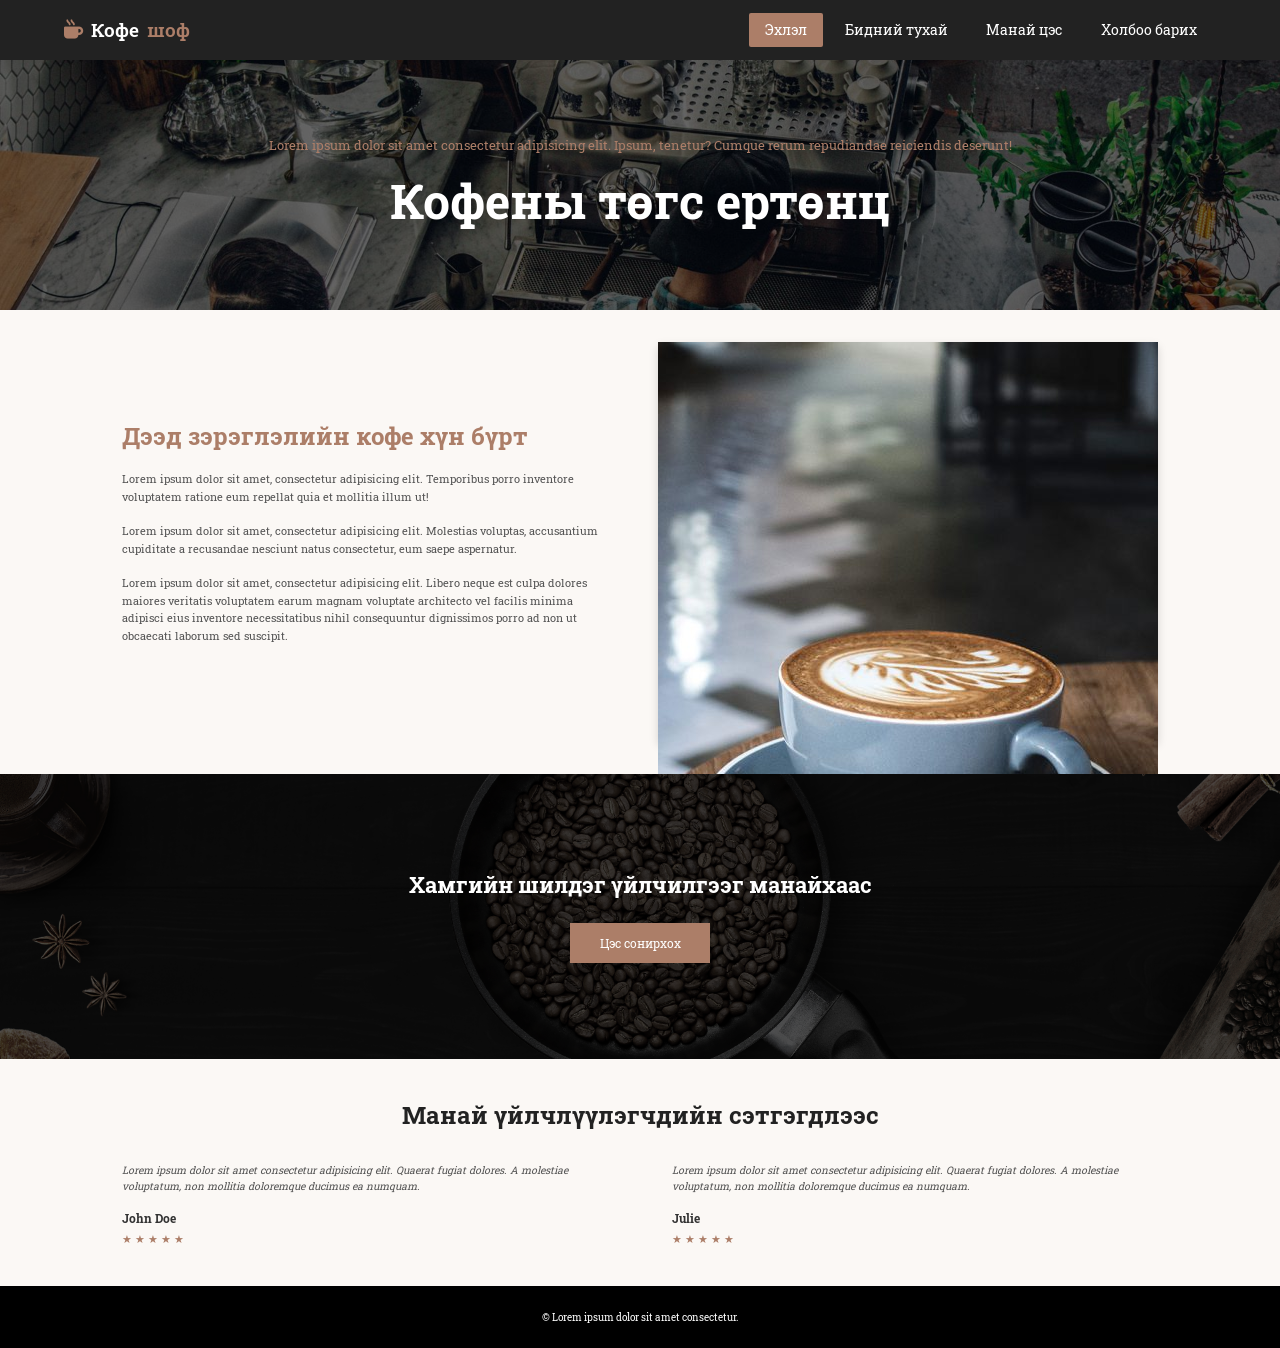
<file: index.html>
<!DOCTYPE html>
<html lang="mn">
<head>
    <meta charset="UTF-8">
    <meta name="viewport" content="width=device-width, initial-scale=1.0">

    <title>Кофе шоф</title>

    <link rel="stylesheet" href="style/style.css">


    <link rel="stylesheet"
          href="https://cdnjs.cloudflare.com/ajax/libs/font-awesome/6.5.2/css/all.min.css">
</head>

<body class="roboto-slab-main">


    <nav>
        <h2>
            <i class="fa-solid fa-mug-hot main-color"></i>
            Кофе <span class="main-color">шоф</span>
        </h2>

        <ul>
            <li class="active">
                <a href="#">Эхлэл</a>
            </li>

            <li>
                <a href="bid.html">Бидний тухай</a>
            </li>

            <li>
                <a href="tses.html">Манай цэс</a>
            </li>

            <li>
                <a href="#">Холбоо барих</a>
            </li>
        </ul>
    </nav>


 
    <header>

        <div class="header-content">

            <p class="main-color">
                Lorem ipsum dolor sit amet consectetur adipisicing elit.
                Ipsum, tenetur? Cumque rerum repudiandae reiciendis deserunt!
            </p>

            <h1>
                Кофены төгс ертөнц
            </h1>

        </div>

    </header>


    <section class="second-content">

        <div class="second-content-item">

            <h2>
                Дээд зэрэглэлийн кофе хүн бүрт
            </h2>

            <p>
                Lorem ipsum dolor sit amet, consectetur adipisicing elit.
                Temporibus porro inventore voluptatem ratione eum repellat
                quia et mollitia illum ut!
            </p>

            <p>
                Lorem ipsum dolor sit amet, consectetur adipisicing elit.
                Molestias voluptas, accusantium cupiditate a recusandae
                nesciunt natus consectetur, eum saepe aspernatur.
            </p>

            <p>
                Lorem ipsum dolor sit amet, consectetur adipisicing elit.
                Libero neque est culpa dolores maiores veritatis voluptatem
                earum magnam voluptate architecto vel facilis minima adipisci
                eius inventore necessitatibus nihil consequuntur dignissimos
                porro ad non ut obcaecati laborum sed suscipit.
            </p>

        </div>


        <div class="second-content-pic">
            <img src="../sem3-images/home-image-2.jpg" alt="">
        </div>

    </section>


    <!-- ================= BANNER ================= -->
    <section class="banner-section">

        <div class="banner-content">

            <h2>
                Хамгийн шилдэг үйлчилгээг манайхаас
            </h2>

            <a href="tses.html" class="btn-menu">
                Цэс сонирхох
            </a>

        </div>

    </section>



    <section class="reviews-section">

        <h2>
            Манай үйлчлүүлэгчдийн сэтгэгдлээс
        </h2>


        <div class="reviews-container">

            <!-- Review 1 -->
            <div class="review-card">

                <p>
                    Lorem ipsum dolor sit amet consectetur adipisicing elit.
                    Quaerat fugiat dolores. A molestiae voluptatum,
                    non mollitia doloremque ducimus ea numquam.
                </p>

                <h4>
                    John Doe
                </h4>

                <div class="stars">
                    ★ ★ ★ ★ ★
                </div>

            </div>


            <!-- Review 2 -->
            <div class="review-card">

                <p>
                    Lorem ipsum dolor sit amet consectetur adipisicing elit.
                    Quaerat fugiat dolores. A molestiae voluptatum,
                    non mollitia doloremque ducimus ea numquam.
                </p>

                <h4>
                    Julie
                </h4>

                <div class="stars">
                    ★ ★ ★ ★ ★
                </div>

            </div>

        </div>

    </section>


    <footer>

        &copy; Lorem ipsum dolor sit amet consectetur.

    </footer>

</body>
</html>
</file>
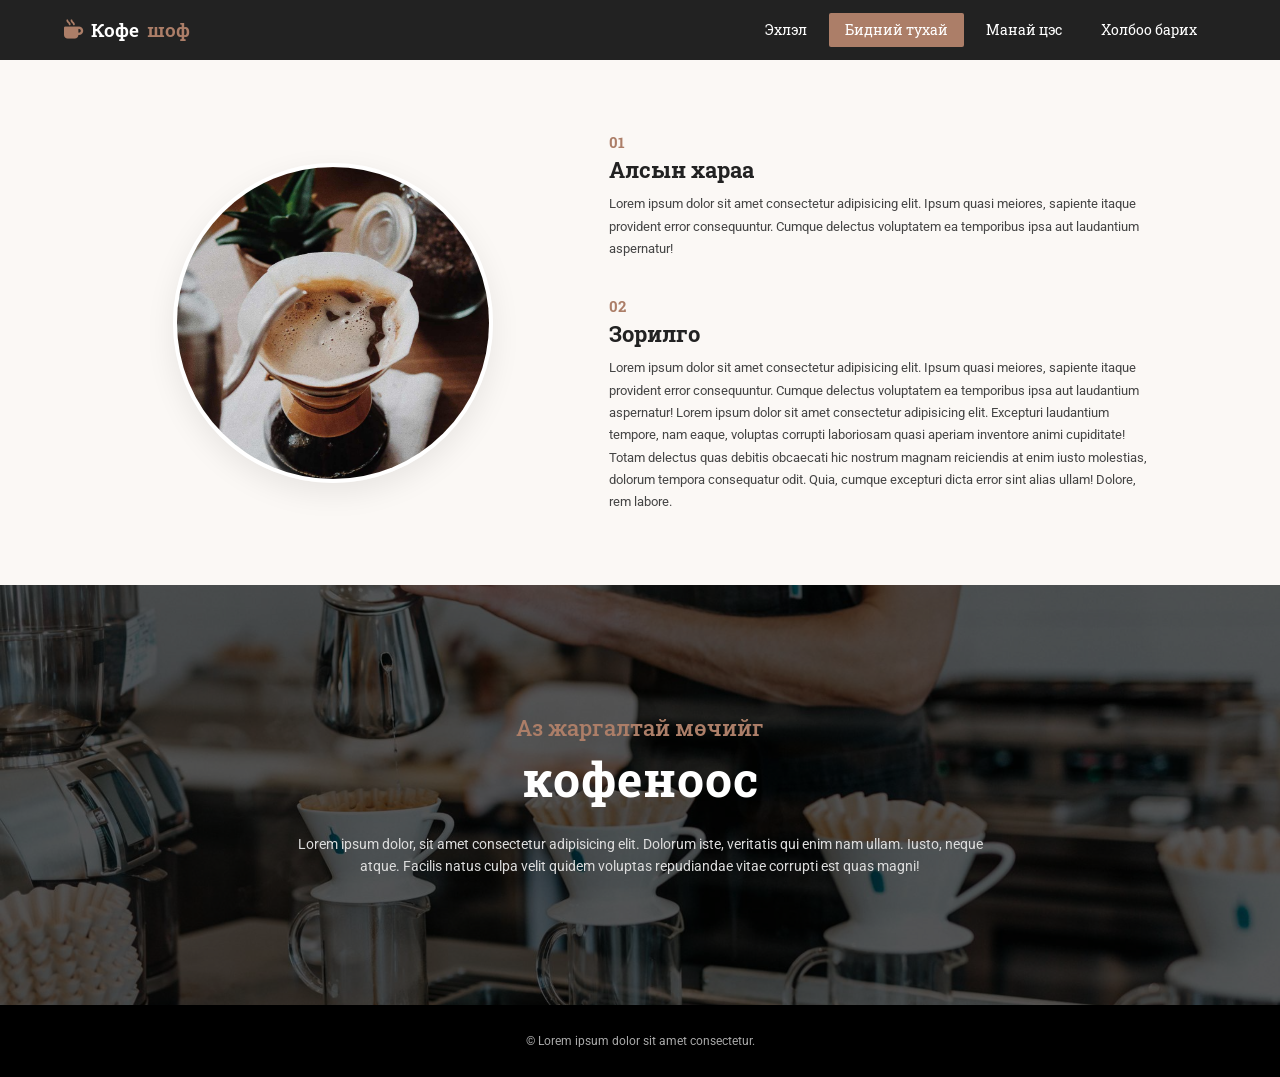
<file: bid.html>
<!DOCTYPE html>
<html lang="mn">
<head>
    <meta charset="UTF-8">
    <meta name="viewport" content="width=device-width, initial-scale=1.0">
    <title>Бидний тухай - Кофе шоф</title>

    <!-- Font Awesome 6 Icons -->
    <link rel="stylesheet" href="https://cdnjs.cloudflare.com/ajax/libs/font-awesome/6.5.2/css/all.min.css">
    
    <!-- Google Fonts (Roboto & Roboto Slab) -->
    <link rel="preconnect" href="https://fonts.googleapis.com">
    <link rel="preconnect" href="https://fonts.gstatic.com" crossorigin>
    <link href="https://fonts.googleapis.com/css2?family=Roboto+Slab:wght@100..900&family=Roboto:ital,wght@0,100..900;1,100..900&display=swap" rel="stylesheet">

    <style>
        * {
            box-sizing: border-box;
            margin: 0;
            padding: 0;
        }

        body {
            background-color: #fbf8f5;
            color: #333;
            font-family: "Roboto Slab", serif;
            font-optical-sizing: auto;
            font-weight: 400;
            font-style: normal;
        }

        .roboto-main {
            font-family: "Roboto", sans-serif;
        }

        /* Main accent color */
        .main-color {
            color: #ac7e68;
        }

        nav {
            background-color: #222222;
            color: #ffffff;
            display: flex;
            justify-content: space-between;
            align-items: center;
            padding: 0.8rem 4rem;
            position: sticky;
            top: 0;
            width: 100%;
            z-index: 1000;
        }

        nav h2 {
            font-size: 1.2rem;
            display: flex;
            align-items: center;
            gap: 0.5rem;
            font-weight: 600;
        }

        nav ul {
            display: flex;
            list-style: none;
        }

        nav ul li {
            margin: 0 0.2rem;
        }

        nav ul li a {
            color: #ffffff;
            text-decoration: none;
            padding: 0.5rem 1rem;
            display: block;
            font-size: 0.85rem;
            transition: background-color 0.3s, color 0.3s;
            border-radius: 2px;
        }

        nav ul li:hover a,
        nav ul li.active a {
            background-color: #ac7e68;
            color: #ffffff;
        }

        .vision-section {
            max-width: 1100px;
            margin: 0 auto;
            padding: 4.5rem 2rem;
            display: flex;
            align-items: center;
            justify-content: center;
            gap: 4rem;
        }

        .vision-left {
            flex: 1;
            display: flex;
            justify-content: center;
        }

        .circle-img-wrapper {
            width: 320px;
            height: 320px;
            border-radius: 50%;
            overflow: hidden;
            box-shadow: 0 10px 30px rgba(0, 0, 0, 0.08);
            border: 4px solid #ffffff;
        }

        .circle-img-wrapper img {
            width: 100%;
            height: 100%;
            object-fit: cover;
            display: block;
        }

        .vision-right {
            flex: 1.3;
        }

        .vision-block {
            margin-bottom: 2.2rem;
        }

        .vision-block:last-child {
            margin-bottom: 0;
        }

        .vision-number {
            color: #ac7e68;
            font-size: 0.95rem;
            font-weight: 700;
            margin-bottom: 0.2rem;
        }

        .vision-title {
            font-size: 1.35rem;
            font-weight: 700;
            color: #222222;
            margin-bottom: 0.6rem;
        }

        .vision-desc {
            font-size: 0.82rem;
            color: #444444;
            line-height: 1.7;
            font-family: "Roboto", sans-serif;
        }

        .banner-section {
            background: url('../sem3-images/home3.jpg') center / cover no-repeat;
            min-height: 420px;
            display: flex;
            flex-direction: column;
            justify-content: center;
            align-items: center;
            text-align: center;
            color: #ffffff;
            position: relative;
            padding: 4rem 2rem;
        }

        .banner-section::before {
            content: '';
            position: absolute;
            top: 0;
            left: 0;
            right: 0;
            bottom: 0;
            background: rgba(0, 0, 0, 0.65);
        }

        .banner-content {
            position: relative;
            z-index: 1;
            max-width: 800px;
            margin: 0 auto;
        }

        .banner-subtitle {
            font-size: 1.4rem;
            color: #ac7e68;
            margin-bottom: 0.3rem;
            font-weight: 500;
        }

        .banner-title {
            font-size: 3rem;
            font-weight: 700;
            color: #ffffff;
            margin-bottom: 1.5rem;
            letter-spacing: 1px;
        }

        .banner-desc {
            font-size: 0.85rem;
            line-height: 1.6;
            color: #dddddd;
            max-width: 700px;
            margin: 0 auto;
            font-family: "Roboto", sans-serif;
        }

        footer {
            background-color: #000000;
            color: #aaaaaa;
            text-align: center;
            padding: 1.8rem;
            font-size: 0.75rem;
            font-family: "Roboto", sans-serif;
        }

        @media (max-width: 768px) {
            nav {
                flex-direction: column;
                gap: 0.8rem;
                padding: 1rem;
            }

            nav ul {
                flex-wrap: wrap;
                justify-content: center;
            }

            .vision-section {
                flex-direction: column;
                padding: 3rem 1.5rem;
                gap: 2.5rem;
                text-align: left;
            }

            .circle-img-wrapper {
                width: 260px;
                height: 260px;
            }

            .banner-title {
                font-size: 2.2rem;
            }
        }
    </style>
</head>

<body>

    <nav>
        <h2>
            <i class="fa-solid fa-mug-hot main-color"></i>
            Кофе <span class="main-color">шоф</span>
        </h2>

        <ul>
            <li>
                <a href="index.html">Эхлэл</a>
            </li>
            <li class="active">
                <a href="bid.html">Бидний тухай</a>
            </li>
            <li>
                <a href="tses.html">Манай цэс</a>
            </li>
            <li>
                <a href="#">Холбоо барих</a>
            </li>
        </ul>
    </nav>

    <section class="vision-section">
        <div class="vision-left">
            <div class="circle-img-wrapper">
                <img src="../sem3-images/port-1.jpg" alt="Coffee Brewing Pour Over">
            </div>
        </div>

        <div class="vision-right">
            <!-- Block 01 -->
            <div class="vision-block">
                <div class="vision-number">01</div>
                <h3 class="vision-title">Алсын хараа</h3>
                <p class="vision-desc">
                    Lorem ipsum dolor sit amet consectetur adipisicing elit. Ipsum quasi meiores, sapiente itaque provident error consequuntur. Cumque delectus voluptatem ea temporibus ipsa aut laudantium aspernatur!
                </p>
            </div>

            <!-- Block 02 -->
            <div class="vision-block">
                <div class="vision-number">02</div>
                <h3 class="vision-title">Зорилго</h3>
                <p class="vision-desc">
                    Lorem ipsum dolor sit amet consectetur adipisicing elit. Ipsum quasi meiores, sapiente itaque provident error consequuntur. Cumque delectus voluptatem ea temporibus ipsa aut laudantium aspernatur! Lorem ipsum dolor sit amet consectetur adipisicing elit. Excepturi laudantium tempore, nam eaque, voluptas corrupti laboriosam quasi aperiam inventore animi cupiditate! Totam delectus quas debitis obcaecati hic nostrum magnam reiciendis at enim iusto molestias, dolorum tempora consequatur odit. Quia, cumque excepturi dicta error sint alias ullam! Dolore, rem labore.
                </p>
            </div>
        </div>
    </section>

    <section class="banner-section">
        <div class="banner-content">
            <h3 class="banner-subtitle">Аз жаргалтай мөчийг</h3>
            <h1 class="banner-title">кофеноос</h1>
            <p class="banner-desc">
                Lorem ipsum dolor, sit amet consectetur adipisicing elit. Dolorum iste, veritatis qui enim nam ullam. Iusto, neque atque. Facilis natus culpa velit quidem voluptas repudiandae vitae corrupti est quas magni!
            </p>
        </div>
    </section>

    <footer>
        &copy; Lorem ipsum dolor sit amet consectetur.
    </footer>

</body>
</html>
</file>
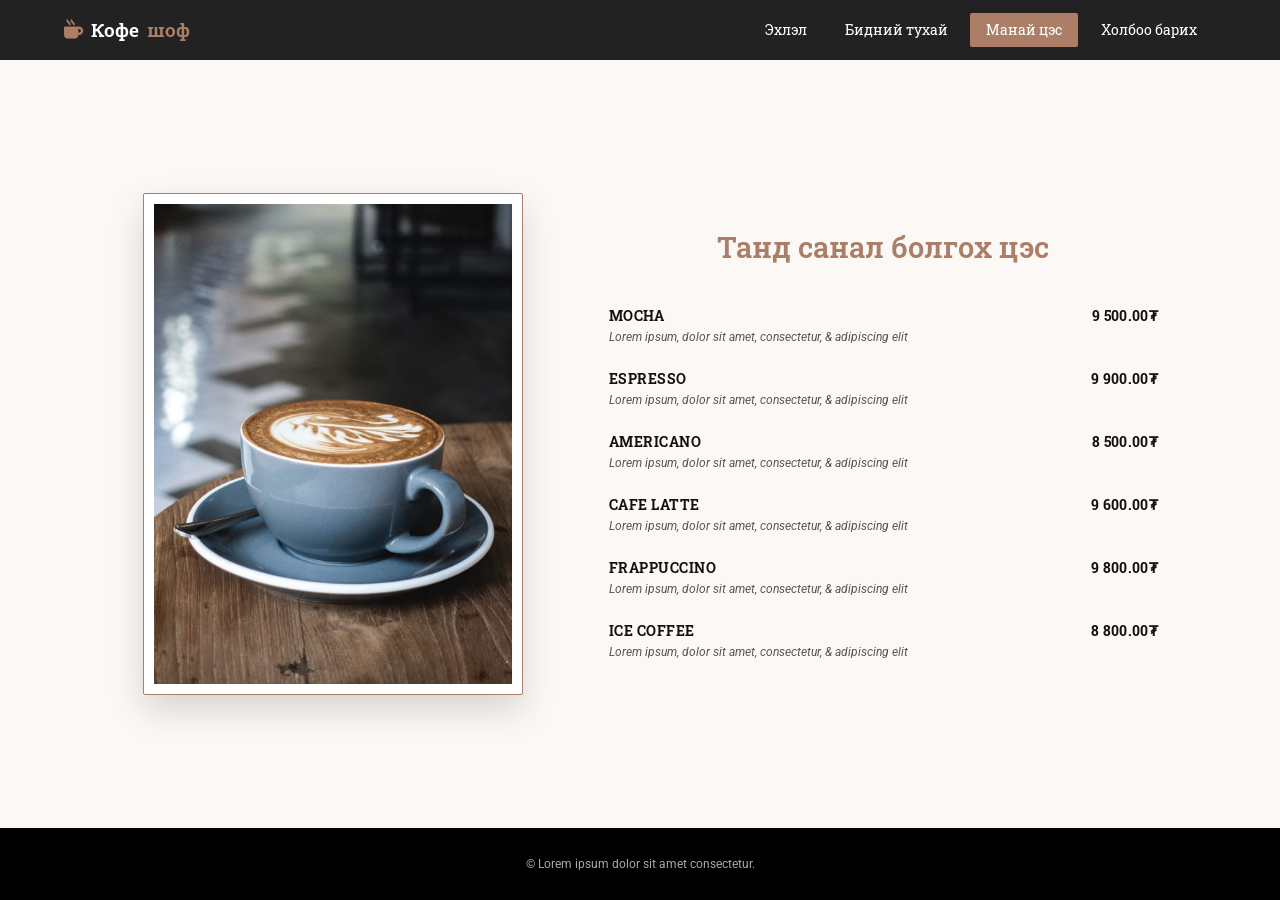
<file: tses.html>
<!DOCTYPE html>
<html lang="mn">
<head>
    <meta charset="UTF-8">
    <meta name="viewport" content="width=device-width, initial-scale=1.0">
    <title>Манай цэс - Кофе шоф</title>

   
    <link rel="stylesheet" href="https://cdnjs.cloudflare.com/ajax/libs/font-awesome/6.5.2/css/all.min.css">
    
    
    <link rel="preconnect" href="https://fonts.googleapis.com">
    <link rel="preconnect" href="https://fonts.gstatic.com" crossorigin>
    <link href="https://fonts.googleapis.com/css2?family=Roboto+Slab:wght@100..900&family=Roboto:ital,wght@0,100..900;1,100..900&display=swap" rel="stylesheet">

    <style>
      
        * {
            box-sizing: border-box;
            margin: 0;
            padding: 0;
        }

        body {
            background-color: #fbf8f5;
            color: #333;
            font-family: "Roboto Slab", serif;
            font-optical-sizing: auto;
            font-weight: 400;
            font-style: normal;
            min-height: 100vh;
            display: flex;
            flex-direction: column;
        }

        .roboto-main {
            font-family: "Roboto", sans-serif;
        }

    
        .main-color {
            color: #ac7e68;
        }

        nav {
            background-color: #222222;
            color: #ffffff;
            display: flex;
            justify-content: space-between;
            align-items: center;
            padding: 0.8rem 4rem;
            position: sticky;
            top: 0;
            width: 100%;
            z-index: 1000;
        }

        nav h2 {
            font-size: 1.2rem;
            display: flex;
            align-items: center;
            gap: 0.5rem;
            font-weight: 600;
        }

        nav ul {
            display: flex;
            list-style: none;
        }

        nav ul li {
            margin: 0 0.2rem;
        }

        nav ul li a {
            color: #ffffff;
            text-decoration: none;
            padding: 0.5rem 1rem;
            display: block;
            font-size: 0.85rem;
            transition: background-color 0.3s, color 0.3s;
            border-radius: 2px;
        }

        nav ul li:hover a,
        nav ul li.active a {
            background-color: #ac7e68;
            color: #ffffff;
        }

        
        .menu-section {
            max-width: 1100px;
            margin: 0 auto;
            padding: 4rem 2rem;
            display: flex;
            align-items: center;
            justify-content: center;
            gap: 4rem;
            flex: 1;
            width: 100%;
        }

        
        .menu-left {
            flex: 1;
            display: flex;
            justify-content: center;
        }

        .image-frame-wrapper {
            position: relative;
            width: 100%;
            max-width: 380px;
            padding: 10px;
            border: 1px solid #ac7e68;
            box-shadow: 0 15px 35px rgba(0, 0, 0, 0.15);
            background: #ffffff;
            border-radius: 2px;
        }

        .image-frame-wrapper img {
            width: 100%;
            height: 480px;
            object-fit: cover;
            display: block;
        }

    
        .menu-right {
            flex: 1.3;
            display: flex;
            flex-direction: column;
        }

        .menu-header-title {
            text-align: center;
            font-size: 1.8rem;
            color: #ac7e68;
            font-weight: 600;
            margin-bottom: 2.5rem;
        }

        .menu-list {
            display: flex;
            flex-direction: column;
            gap: 1.5rem;
        }

        .menu-item {
            display: flex;
            justify-content: space-between;
            align-items: flex-start;
        }

        .menu-item-info {
            flex: 1;
            padding-right: 1rem;
        }

        .menu-item-title {
            font-size: 0.9rem;
            font-weight: 700;
            color: #111111;
            letter-spacing: 0.5px;
            margin-bottom: 0.25rem;
            text-transform: uppercase;
        }

        .menu-item-desc {
            font-size: 0.72rem;
            color: #555555;
            line-height: 1.4;
            font-family: "Roboto", sans-serif;
            font-style: italic;
        }

        .menu-item-price {
            font-size: 0.9rem;
            font-weight: 700;
            color: #111111;
            white-space: nowrap;
            letter-spacing: 0.3px;
        }

        
        footer {
            background-color: #000000;
            color: #aaaaaa;
            text-align: center;
            padding: 1.8rem;
            font-size: 0.75rem;
            font-family: "Roboto", sans-serif;
            margin-top: auto;
        }

        
        @media (max-width: 850px) {
            nav {
                flex-direction: column;
                gap: 0.8rem;
                padding: 1rem;
            }

            nav ul {
                flex-wrap: wrap;
                justify-content: center;
            }

            .menu-section {
                flex-direction: column;
                padding: 2.5rem 1.5rem;
                gap: 2.5rem;
            }

            .image-frame-wrapper img {
                height: 350px;
            }

            .menu-header-title {
                margin-bottom: 1.8rem;
                font-size: 1.5rem;
            }
        }
    </style>
</head>

<body class="roboto-slab-main">

    
    <nav>
        <h2>
            <i class="fa-solid fa-mug-hot main-color"></i>
            Кофе <span class="main-color">шоф</span>
        </h2>

        <ul>
            <li>
                <a href="index.html">Эхлэл</a>
            </li>
            <li>
                <a href="bid.html">Бидний тухай</a>
            </li>
            <li class="active">
                <a href="tses.html">Манай цэс</a>
            </li>
            <li>
                <a href="#">Холбоо барих</a>
            </li>
        </ul>
    </nav>

    
    <section class="menu-section">
        
        
        <div class="menu-left">
            <div class="image-frame-wrapper">
                <img src="../sem3-images/home-image-2.jpg" alt="Blue Coffee Cup on Wooden Table">
            </div>
        </div>

        
        <div class="menu-right">
            <h2 class="menu-header-title">Танд санал болгох цэс</h2>

            <div class="menu-list">
              
                <div class="menu-item">
                    <div class="menu-item-info">
                        <h3 class="menu-item-title">MOCHA</h3>
                        <p class="menu-item-desc">Lorem ipsum, dolor sit amet, consectetur, & adipiscing elit</p>
                    </div>
                    <div class="menu-item-price">9 500.00₮</div>
                </div>

                
                <div class="menu-item">
                    <div class="menu-item-info">
                        <h3 class="menu-item-title">ESPRESSO</h3>
                        <p class="menu-item-desc">Lorem ipsum, dolor sit amet, consectetur, & adipiscing elit</p>
                    </div>
                    <div class="menu-item-price">9 900.00₮</div>
                </div>

                
                <div class="menu-item">
                    <div class="menu-item-info">
                        <h3 class="menu-item-title">AMERICANO</h3>
                        <p class="menu-item-desc">Lorem ipsum, dolor sit amet, consectetur, & adipiscing elit</p>
                    </div>
                    <div class="menu-item-price">8 500.00₮</div>
                </div>

               
                <div class="menu-item">
                    <div class="menu-item-info">
                        <h3 class="menu-item-title">CAFE LATTE</h3>
                        <p class="menu-item-desc">Lorem ipsum, dolor sit amet, consectetur, & adipiscing elit</p>
                    </div>
                    <div class="menu-item-price">9 600.00₮</div>
                </div>

                
                <div class="menu-item">
                    <div class="menu-item-info">
                        <h3 class="menu-item-title">FRAPPUCCINO</h3>
                        <p class="menu-item-desc">Lorem ipsum, dolor sit amet, consectetur, & adipiscing elit</p>
                    </div>
                    <div class="menu-item-price">9 800.00₮</div>
                </div>

                
                <div class="menu-item">
                    <div class="menu-item-info">
                        <h3 class="menu-item-title">ICE COFFEE</h3>
                        <p class="menu-item-desc">Lorem ipsum, dolor sit amet, consectetur, & adipiscing elit</p>
                    </div>
                    <div class="menu-item-price">8 800.00₮</div>
                </div>
            </div>
        </div>

    </section>

    
    <footer>
        &copy; Lorem ipsum dolor sit amet consectetur.
    </footer>

</body>
</html>
</file>
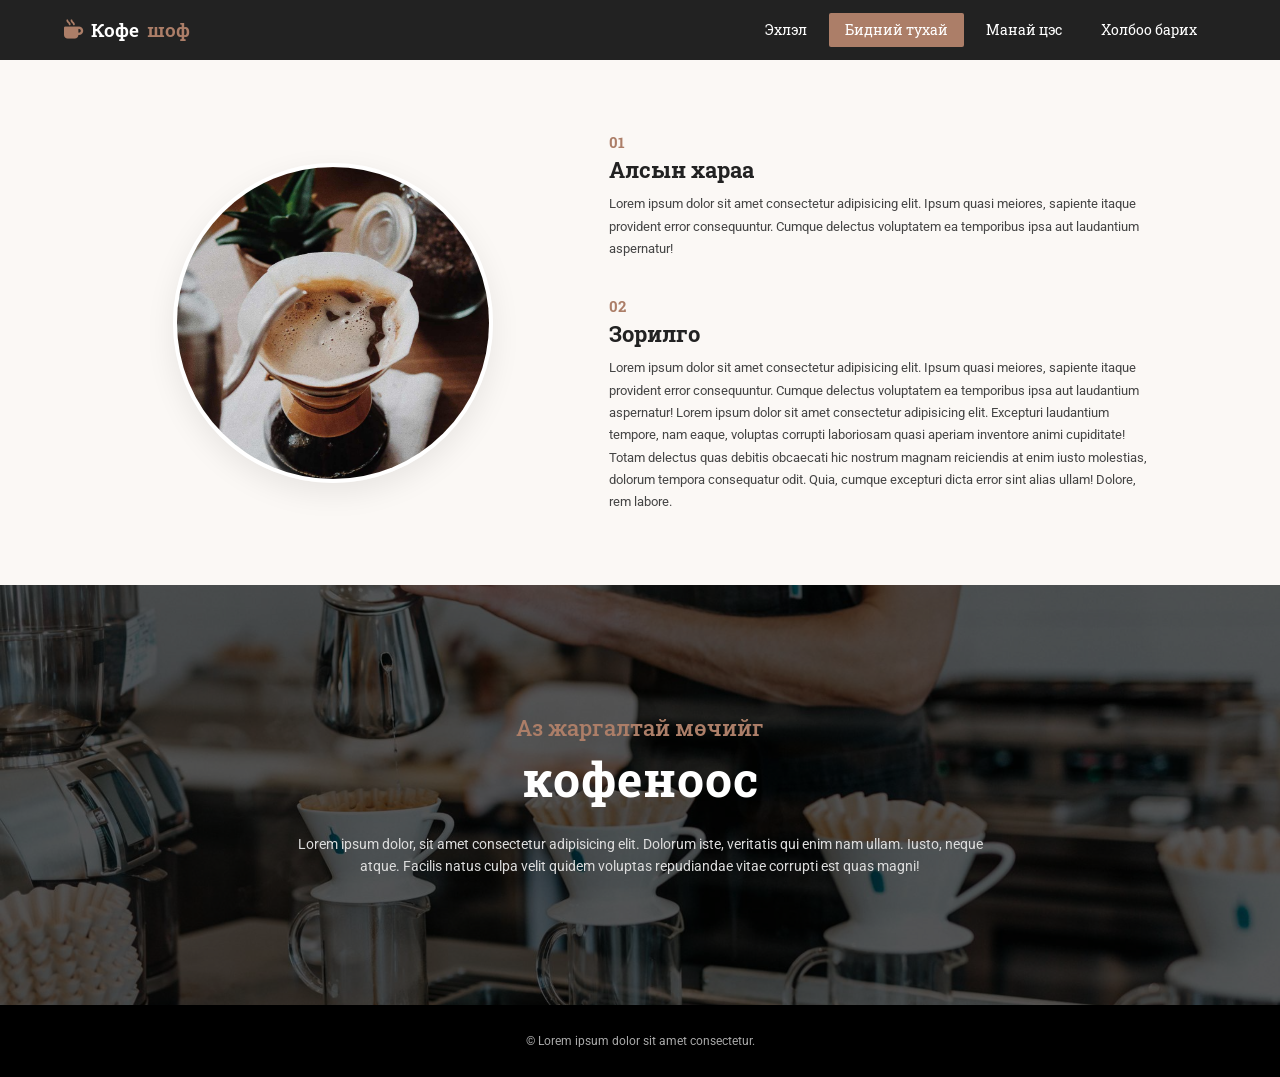
<file: lab3/coffee_shop/bid.html>
<!DOCTYPE html>
<html lang="mn">
<head>
    <meta charset="UTF-8">
    <meta name="viewport" content="width=device-width, initial-scale=1.0">
    <title>Бидний тухай - Кофе шоф</title>

    <!-- Font Awesome 6 Icons -->
    <link rel="stylesheet" href="https://cdnjs.cloudflare.com/ajax/libs/font-awesome/6.5.2/css/all.min.css">
    
    <!-- Google Fonts (Roboto & Roboto Slab) -->
    <link rel="preconnect" href="https://fonts.googleapis.com">
    <link rel="preconnect" href="https://fonts.gstatic.com" crossorigin>
    <link href="https://fonts.googleapis.com/css2?family=Roboto+Slab:wght@100..900&family=Roboto:ital,wght@0,100..900;1,100..900&display=swap" rel="stylesheet">

    <style>
        * {
            box-sizing: border-box;
            margin: 0;
            padding: 0;
        }

        body {
            background-color: #fbf8f5;
            color: #333;
            font-family: "Roboto Slab", serif;
            font-optical-sizing: auto;
            font-weight: 400;
            font-style: normal;
        }

        .roboto-main {
            font-family: "Roboto", sans-serif;
        }

        /* Main accent color */
        .main-color {
            color: #ac7e68;
        }

        nav {
            background-color: #222222;
            color: #ffffff;
            display: flex;
            justify-content: space-between;
            align-items: center;
            padding: 0.8rem 4rem;
            position: sticky;
            top: 0;
            width: 100%;
            z-index: 1000;
        }

        nav h2 {
            font-size: 1.2rem;
            display: flex;
            align-items: center;
            gap: 0.5rem;
            font-weight: 600;
        }

        nav ul {
            display: flex;
            list-style: none;
        }

        nav ul li {
            margin: 0 0.2rem;
        }

        nav ul li a {
            color: #ffffff;
            text-decoration: none;
            padding: 0.5rem 1rem;
            display: block;
            font-size: 0.85rem;
            transition: background-color 0.3s, color 0.3s;
            border-radius: 2px;
        }

        nav ul li:hover a,
        nav ul li.active a {
            background-color: #ac7e68;
            color: #ffffff;
        }

        .vision-section {
            max-width: 1100px;
            margin: 0 auto;
            padding: 4.5rem 2rem;
            display: flex;
            align-items: center;
            justify-content: center;
            gap: 4rem;
        }

        .vision-left {
            flex: 1;
            display: flex;
            justify-content: center;
        }

        .circle-img-wrapper {
            width: 320px;
            height: 320px;
            border-radius: 50%;
            overflow: hidden;
            box-shadow: 0 10px 30px rgba(0, 0, 0, 0.08);
            border: 4px solid #ffffff;
        }

        .circle-img-wrapper img {
            width: 100%;
            height: 100%;
            object-fit: cover;
            display: block;
        }

        .vision-right {
            flex: 1.3;
        }

        .vision-block {
            margin-bottom: 2.2rem;
        }

        .vision-block:last-child {
            margin-bottom: 0;
        }

        .vision-number {
            color: #ac7e68;
            font-size: 0.95rem;
            font-weight: 700;
            margin-bottom: 0.2rem;
        }

        .vision-title {
            font-size: 1.35rem;
            font-weight: 700;
            color: #222222;
            margin-bottom: 0.6rem;
        }

        .vision-desc {
            font-size: 0.82rem;
            color: #444444;
            line-height: 1.7;
            font-family: "Roboto", sans-serif;
        }

        .banner-section {
            background: url('../coffee_shop/sem3-images/home3.jpg') center / cover no-repeat;
            min-height: 420px;
            display: flex;
            flex-direction: column;
            justify-content: center;
            align-items: center;
            text-align: center;
            color: #ffffff;
            position: relative;
            padding: 4rem 2rem;
        }

        .banner-section::before {
            content: '';
            position: absolute;
            top: 0;
            left: 0;
            right: 0;
            bottom: 0;
            background: rgba(0, 0, 0, 0.65);
        }

        .banner-content {
            position: relative;
            z-index: 1;
            max-width: 800px;
            margin: 0 auto;
        }

        .banner-subtitle {
            font-size: 1.4rem;
            color: #ac7e68;
            margin-bottom: 0.3rem;
            font-weight: 500;
        }

        .banner-title {
            font-size: 3rem;
            font-weight: 700;
            color: #ffffff;
            margin-bottom: 1.5rem;
            letter-spacing: 1px;
        }

        .banner-desc {
            font-size: 0.85rem;
            line-height: 1.6;
            color: #dddddd;
            max-width: 700px;
            margin: 0 auto;
            font-family: "Roboto", sans-serif;
        }

        footer {
            background-color: #000000;
            color: #aaaaaa;
            text-align: center;
            padding: 1.8rem;
            font-size: 0.75rem;
            font-family: "Roboto", sans-serif;
        }

        @media (max-width: 768px) {
            nav {
                flex-direction: column;
                gap: 0.8rem;
                padding: 1rem;
            }

            nav ul {
                flex-wrap: wrap;
                justify-content: center;
            }

            .vision-section {
                flex-direction: column;
                padding: 3rem 1.5rem;
                gap: 2.5rem;
                text-align: left;
            }

            .circle-img-wrapper {
                width: 260px;
                height: 260px;
            }

            .banner-title {
                font-size: 2.2rem;
            }
        }
    </style>
</head>

<body>

    <nav>
        <h2>
            <i class="fa-solid fa-mug-hot main-color"></i>
            Кофе <span class="main-color">шоф</span>
        </h2>

        <ul>
            <li>
                <a href="index.html">Эхлэл</a>
            </li>
            <li class="active">
                <a href="bid.html">Бидний тухай</a>
            </li>
            <li>
                <a href="tses.html">Манай цэс</a>
            </li>
            <li>
                <a href="#">Холбоо барих</a>
            </li>
        </ul>
    </nav>

    <section class="vision-section">
        <div class="vision-left">
            <div class="circle-img-wrapper">
                <img src="../coffee_shop/sem3-images/port-1.jpg" alt="Coffee Brewing Pour Over">
            </div>
        </div>

        <div class="vision-right">
            <!-- Block 01 -->
            <div class="vision-block">
                <div class="vision-number">01</div>
                <h3 class="vision-title">Алсын хараа</h3>
                <p class="vision-desc">
                    Lorem ipsum dolor sit amet consectetur adipisicing elit. Ipsum quasi meiores, sapiente itaque provident error consequuntur. Cumque delectus voluptatem ea temporibus ipsa aut laudantium aspernatur!
                </p>
            </div>

            <!-- Block 02 -->
            <div class="vision-block">
                <div class="vision-number">02</div>
                <h3 class="vision-title">Зорилго</h3>
                <p class="vision-desc">
                    Lorem ipsum dolor sit amet consectetur adipisicing elit. Ipsum quasi meiores, sapiente itaque provident error consequuntur. Cumque delectus voluptatem ea temporibus ipsa aut laudantium aspernatur! Lorem ipsum dolor sit amet consectetur adipisicing elit. Excepturi laudantium tempore, nam eaque, voluptas corrupti laboriosam quasi aperiam inventore animi cupiditate! Totam delectus quas debitis obcaecati hic nostrum magnam reiciendis at enim iusto molestias, dolorum tempora consequatur odit. Quia, cumque excepturi dicta error sint alias ullam! Dolore, rem labore.
                </p>
            </div>
        </div>
    </section>

    <section class="banner-section">
        <div class="banner-content">
            <h3 class="banner-subtitle">Аз жаргалтай мөчийг</h3>
            <h1 class="banner-title">кофеноос</h1>
            <p class="banner-desc">
                Lorem ipsum dolor, sit amet consectetur adipisicing elit. Dolorum iste, veritatis qui enim nam ullam. Iusto, neque atque. Facilis natus culpa velit quidem voluptas repudiandae vitae corrupti est quas magni!
            </p>
        </div>
    </section>

    <footer>
        &copy; Lorem ipsum dolor sit amet consectetur.
    </footer>

</body>
</html>
</file>
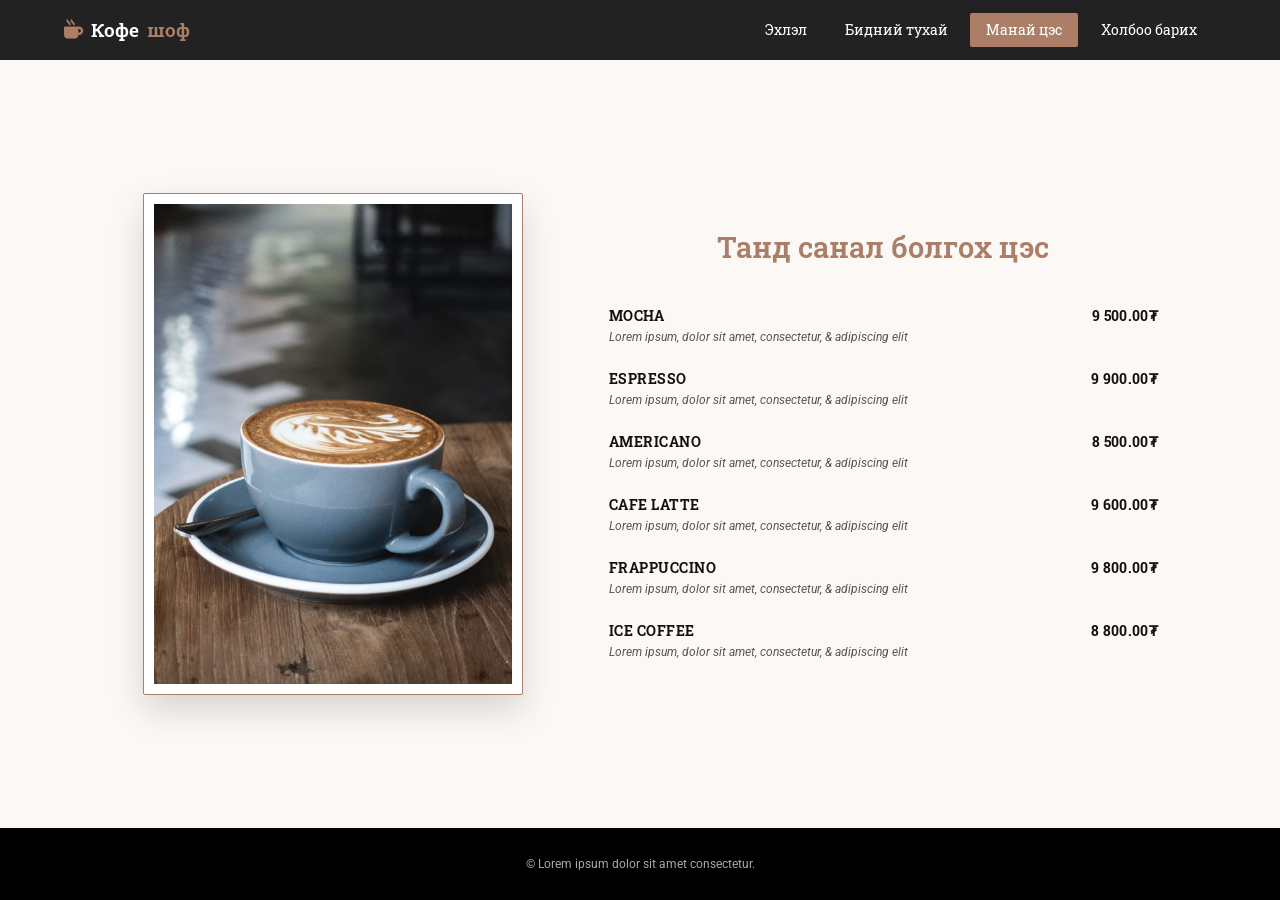
<file: lab3/coffee_shop/tses.html>
<!DOCTYPE html>
<html lang="mn">
<head>
    <meta charset="UTF-8">
    <meta name="viewport" content="width=device-width, initial-scale=1.0">
    <title>Манай цэс - Кофе шоф</title>

   
    <link rel="stylesheet" href="https://cdnjs.cloudflare.com/ajax/libs/font-awesome/6.5.2/css/all.min.css">
    
    
    <link rel="preconnect" href="https://fonts.googleapis.com">
    <link rel="preconnect" href="https://fonts.gstatic.com" crossorigin>
    <link href="https://fonts.googleapis.com/css2?family=Roboto+Slab:wght@100..900&family=Roboto:ital,wght@0,100..900;1,100..900&display=swap" rel="stylesheet">

    <style>
      
        * {
            box-sizing: border-box;
            margin: 0;
            padding: 0;
        }

        body {
            background-color: #fbf8f5;
            color: #333;
            font-family: "Roboto Slab", serif;
            font-optical-sizing: auto;
            font-weight: 400;
            font-style: normal;
            min-height: 100vh;
            display: flex;
            flex-direction: column;
        }

        .roboto-main {
            font-family: "Roboto", sans-serif;
        }

    
        .main-color {
            color: #ac7e68;
        }

        nav {
            background-color: #222222;
            color: #ffffff;
            display: flex;
            justify-content: space-between;
            align-items: center;
            padding: 0.8rem 4rem;
            position: sticky;
            top: 0;
            width: 100%;
            z-index: 1000;
        }

        nav h2 {
            font-size: 1.2rem;
            display: flex;
            align-items: center;
            gap: 0.5rem;
            font-weight: 600;
        }

        nav ul {
            display: flex;
            list-style: none;
        }

        nav ul li {
            margin: 0 0.2rem;
        }

        nav ul li a {
            color: #ffffff;
            text-decoration: none;
            padding: 0.5rem 1rem;
            display: block;
            font-size: 0.85rem;
            transition: background-color 0.3s, color 0.3s;
            border-radius: 2px;
        }

        nav ul li:hover a,
        nav ul li.active a {
            background-color: #ac7e68;
            color: #ffffff;
        }

        
        .menu-section {
            max-width: 1100px;
            margin: 0 auto;
            padding: 4rem 2rem;
            display: flex;
            align-items: center;
            justify-content: center;
            gap: 4rem;
            flex: 1;
            width: 100%;
        }

        
        .menu-left {
            flex: 1;
            display: flex;
            justify-content: center;
        }

        .image-frame-wrapper {
            position: relative;
            width: 100%;
            max-width: 380px;
            padding: 10px;
            border: 1px solid #ac7e68;
            box-shadow: 0 15px 35px rgba(0, 0, 0, 0.15);
            background: #ffffff;
            border-radius: 2px;
        }

        .image-frame-wrapper img {
            width: 100%;
            height: 480px;
            object-fit: cover;
            display: block;
        }

    
        .menu-right {
            flex: 1.3;
            display: flex;
            flex-direction: column;
        }

        .menu-header-title {
            text-align: center;
            font-size: 1.8rem;
            color: #ac7e68;
            font-weight: 600;
            margin-bottom: 2.5rem;
        }

        .menu-list {
            display: flex;
            flex-direction: column;
            gap: 1.5rem;
        }

        .menu-item {
            display: flex;
            justify-content: space-between;
            align-items: flex-start;
        }

        .menu-item-info {
            flex: 1;
            padding-right: 1rem;
        }

        .menu-item-title {
            font-size: 0.9rem;
            font-weight: 700;
            color: #111111;
            letter-spacing: 0.5px;
            margin-bottom: 0.25rem;
            text-transform: uppercase;
        }

        .menu-item-desc {
            font-size: 0.72rem;
            color: #555555;
            line-height: 1.4;
            font-family: "Roboto", sans-serif;
            font-style: italic;
        }

        .menu-item-price {
            font-size: 0.9rem;
            font-weight: 700;
            color: #111111;
            white-space: nowrap;
            letter-spacing: 0.3px;
        }

        
        footer {
            background-color: #000000;
            color: #aaaaaa;
            text-align: center;
            padding: 1.8rem;
            font-size: 0.75rem;
            font-family: "Roboto", sans-serif;
            margin-top: auto;
        }

        
        @media (max-width: 850px) {
            nav {
                flex-direction: column;
                gap: 0.8rem;
                padding: 1rem;
            }

            nav ul {
                flex-wrap: wrap;
                justify-content: center;
            }

            .menu-section {
                flex-direction: column;
                padding: 2.5rem 1.5rem;
                gap: 2.5rem;
            }

            .image-frame-wrapper img {
                height: 350px;
            }

            .menu-header-title {
                margin-bottom: 1.8rem;
                font-size: 1.5rem;
            }
        }
    </style>
</head>

<body class="roboto-slab-main">

    
    <nav>
        <h2>
            <i class="fa-solid fa-mug-hot main-color"></i>
            Кофе <span class="main-color">шоф</span>
        </h2>

        <ul>
            <li>
                <a href="index.html">Эхлэл</a>
            </li>
            <li>
                <a href="bid.html">Бидний тухай</a>
            </li>
            <li class="active">
                <a href="tses.html">Манай цэс</a>
            </li>
            <li>
                <a href="#">Холбоо барих</a>
            </li>
        </ul>
    </nav>

    
    <section class="menu-section">
        
        
        <div class="menu-left">
            <div class="image-frame-wrapper">
                <img src="../coffee_shop/sem3-images/home-image-2.jpg" alt="Blue Coffee Cup on Wooden Table">
            </div>
        </div>

        
        <div class="menu-right">
            <h2 class="menu-header-title">Танд санал болгох цэс</h2>

            <div class="menu-list">
              
                <div class="menu-item">
                    <div class="menu-item-info">
                        <h3 class="menu-item-title">MOCHA</h3>
                        <p class="menu-item-desc">Lorem ipsum, dolor sit amet, consectetur, & adipiscing elit</p>
                    </div>
                    <div class="menu-item-price">9 500.00₮</div>
                </div>

                
                <div class="menu-item">
                    <div class="menu-item-info">
                        <h3 class="menu-item-title">ESPRESSO</h3>
                        <p class="menu-item-desc">Lorem ipsum, dolor sit amet, consectetur, & adipiscing elit</p>
                    </div>
                    <div class="menu-item-price">9 900.00₮</div>
                </div>

                
                <div class="menu-item">
                    <div class="menu-item-info">
                        <h3 class="menu-item-title">AMERICANO</h3>
                        <p class="menu-item-desc">Lorem ipsum, dolor sit amet, consectetur, & adipiscing elit</p>
                    </div>
                    <div class="menu-item-price">8 500.00₮</div>
                </div>

               
                <div class="menu-item">
                    <div class="menu-item-info">
                        <h3 class="menu-item-title">CAFE LATTE</h3>
                        <p class="menu-item-desc">Lorem ipsum, dolor sit amet, consectetur, & adipiscing elit</p>
                    </div>
                    <div class="menu-item-price">9 600.00₮</div>
                </div>

                
                <div class="menu-item">
                    <div class="menu-item-info">
                        <h3 class="menu-item-title">FRAPPUCCINO</h3>
                        <p class="menu-item-desc">Lorem ipsum, dolor sit amet, consectetur, & adipiscing elit</p>
                    </div>
                    <div class="menu-item-price">9 800.00₮</div>
                </div>

                
                <div class="menu-item">
                    <div class="menu-item-info">
                        <h3 class="menu-item-title">ICE COFFEE</h3>
                        <p class="menu-item-desc">Lorem ipsum, dolor sit amet, consectetur, & adipiscing elit</p>
                    </div>
                    <div class="menu-item-price">8 800.00₮</div>
                </div>
            </div>
        </div>

    </section>

    
    <footer>
        &copy; Lorem ipsum dolor sit amet consectetur.
    </footer>

</body>
</html>
</file>
<file: style/style.css>
@import url('https://fonts.googleapis.com/css2?family=Roboto+Slab:wght@100..900&family=Roboto:ital,wght@0,100..900;1,100..900&display=swap');

* {
    box-sizing: border-box;
    margin: 0;
    padding: 0;
}


body {
    background-color: #fbf8f5;
    color: #333;
}


/* Roboto */

.roboto-main {
    font-family: "Roboto", sans-serif;
    font-optical-sizing: auto;
    font-weight: 400;
    font-style: normal;
    font-variation-settings: "wdth" 100;
}


/* Roboto Slab */

.roboto-slab-main {
    font-family: "Roboto Slab", serif;
    font-optical-sizing: auto;
    font-weight: 400;
    font-style: normal;
}


/* Main brown color */

.main-color {
    color: #ac7e68;
}





nav {
            background-color: #222222;
            color: #ffffff;
            display: flex;
            justify-content: space-between;
            align-items: center;
            padding: 0.8rem 4rem;
            position: sticky;
            top: 0;
            width: 100%;
            z-index: 1000;
        }

        nav h2 {
            font-size: 1.2rem;
            display: flex;
            align-items: center;
            gap: 0.5rem;
            font-weight: 600;
        }

        nav ul {
            display: flex;
            list-style: none;
        }

        nav ul li {
            margin: 0 0.2rem;
        }

        nav ul li a {
            color: #ffffff;
            text-decoration: none;
            padding: 0.5rem 1rem;
            display: block;
            font-size: 0.85rem;
            transition: background-color 0.3s, color 0.3s;
            border-radius: 2px;
        }

        nav ul li:hover a,
        nav ul li.active a {
            background-color: #ac7e68;
            color: #ffffff;
        }





header {
    background:
        url('../sem3-images/home1.jpg')
        center / cover
        no-repeat;

    height: 250px;
}


header .header-content {

    height: 100%;

    display: flex;

    flex-direction: column;

    justify-content: center;

    align-items: center;

    background: rgba(0, 0, 0, 0.6);

    text-align: center;

    padding: 0 2rem;
}


header p {
    font-size: 0.8rem;

    max-width: 800px;
}


header h1 {

    color: #fff;

    font-size: 3rem;

    margin-top: 1rem;
}




.second-content {

    display: flex;

    max-width: 1100px;

    margin: 2rem auto;

    padding: 0 2rem;

    gap: 3rem;

    align-items: center;
}


/* Left text */

.second-content-item {

    flex: 1;
}


.second-content-item h2 {

    font-size: 1.5rem;

    color: #ac7e68;

    margin-bottom: 1.2rem;

    line-height: 1.2;
}


.second-content-item p {

    margin-bottom: 1rem;

    color: #555;

    font-size: 0.7rem;

    line-height: 1.6;
}



/* Right image */

.second-content-pic {

    flex: 1;
}


.second-content-pic {
    flex: 1;
    width: 100%;
    height: 400px;
    border-radius: 4px;
    box-shadow: 0 4px 10px rgba(0, 0, 0, 0.15);
  
    background-image: url('../sem3-images/home-image-1.jpg');
    background-position: center;
    background-size: cover;
    background-repeat: no-repeat;
}



.banner-section {

    background:
        url('../sem3-images/home2.jpg')
        center / cover
        no-repeat;

    padding: 6rem 4rem;

    text-align: center;

    color: #fff;

    position: relative;
}




.banner-section::before {

    content: '';

    position: absolute;

    top: 0;

    left: 0;

    right: 0;

    bottom: 0;

    background: rgba(0, 0, 0, 0.65);
}


/* Banner content */

.banner-content {

    position: relative;

    z-index: 1;
}


.banner-content h2 {

    font-size: 1.4rem;

    margin-bottom: 1.5rem;
}





.btn-menu {

    display: inline-block;

    padding: 0.7rem 1.8rem;

    border: 1px solid #ac7e68;

    background-color: #ac7e68;

    color: #fff;

    text-decoration: none;

    font-size: 0.75rem;

    transition: all 0.3s ease;
}


.btn-menu:hover {

    background-color: transparent;

    color: #fff;
}




.reviews-section {

    max-width: 1100px;

    margin: 2.5rem auto;

    padding: 0 2rem;

    text-align: center;
}


.reviews-section h2 {

    font-size: 1.5rem;

    margin-bottom: 2rem;

    color: #222;
}





.reviews-container {

    display: flex;

    justify-content: space-between;

    gap: 4rem;

    text-align: left;
}




.review-card {

    flex: 1;
}


.review-card p {

    font-size: 0.65rem;

    color: #555;

    margin-bottom: 1rem;

    line-height: 1.5;

    font-style: italic;
}


.review-card h4 {

    font-weight: bold;

    margin-bottom: 0.3rem;

    font-size: 0.75rem;
}


/* Stars */

.stars {

    color: #ac7e68;

    font-size: 0.7rem;
}



/* =========================================
   FOOTER
========================================= */

footer {

    background-color: #000;

    color: #fff;

    text-align: center;

    padding: 1.5rem;

    font-size: 0.65rem;
}



/* =========================================
   RESPONSIVE
========================================= */

@media (max-width: 768px) {

    nav {

        flex-direction: column;

        gap: 0.5rem;

    }


    nav ul {

        flex-wrap: wrap;

        justify-content: center;

    }


    header h1 {

        font-size: 2rem;

    }


    .second-content {

        flex-direction: column;

    }


    .second-content-pic {

        width: 100%;

    }


    .reviews-container {

        flex-direction: column;

        gap: 2rem;

    }

}
</file>
